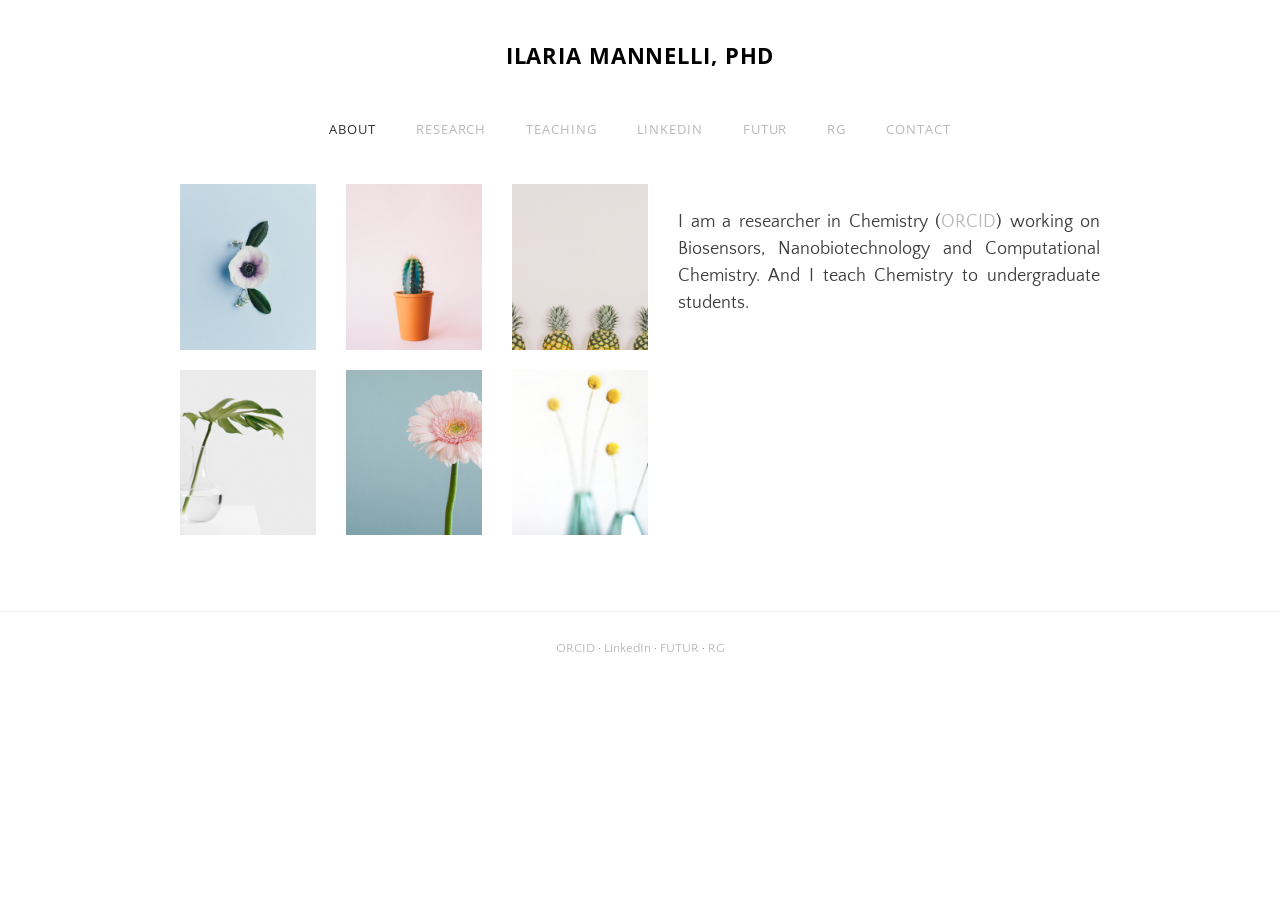
<file: index.html>
<!doctype html>
<html lang="en">
<head>
  <meta charset="utf-8">
  <meta name="viewport" content="width=device-width, initial-scale=1">
  <title>Ilaria Mannelli, PhD - About</title>
  <meta name="description" content="Ilaria Mannelli, researcher in Chemistry: biosensors, nanobiotechnology and computational chemistry.">
  <link rel="preconnect" href="https://fonts.googleapis.com">
  <link rel="preconnect" href="https://fonts.gstatic.com" crossorigin>
  <link href="https://fonts.googleapis.com/css2?family=Open+Sans:wght@400;700&family=Quattrocento:wght@400;700&family=Quattrocento+Sans:ital,wght@0,400;0,700;1,400&display=swap" rel="stylesheet">
  <link rel="stylesheet" href="style.css">
</head>
<body>
  <header class="site-header">
    <a class="site-title" href="index.html">Ilaria Mannelli, PhD</a>
    <nav>
      <ul class="nav">
          <li><a class="active" href="index.html">About</a></li>
          <li><a href="research.html">Research</a></li>
          <li><a href="teaching.html">Teaching</a></li>
          <li><a href="https://www.linkedin.com/in/ilaman">LinkedIn</a></li>
          <li><a href="https://futur.upc.edu/IlariaMannelli">FUTUR</a></li>
          <li><a href="https://www.researchgate.net/profile/Ilaria_Mannelli">RG</a></li>
          <li><a href="contact.html">Contact</a></li>
      </ul>
    </nav>
  </header>

  <main>
    <section class="about">
      <div class="col">
        <img src="images/1_1.png" alt="">
        <img src="images/4_1.png" alt="">
      </div>
      <div class="col">
        <img src="images/2_1.png" alt="">
        <img src="images/5_1.png" alt="">
      </div>
      <div class="col">
        <img src="images/3_1.png" alt="">
        <img src="images/6_2.png" alt="">
      </div>
      <p class="intro">I am a researcher in Chemistry (<a href="https://orcid.org/0000-0001-5322-839X">ORCID</a>)
        working on Biosensors, Nanobiotechnology and Computational Chemistry.
        And I teach Chemistry to undergraduate students.</p>
    </section>
  </main>

  <footer>
    <a href="https://orcid.org/0000-0001-5322-839X">ORCID</a> ·
    <a href="https://www.linkedin.com/in/ilaman">LinkedIn</a> ·
    <a href="https://futur.upc.edu/IlariaMannelli">FUTUR</a> ·
    <a href="https://www.researchgate.net/profile/Ilaria_Mannelli">RG</a>
  </footer>
</body>
</html>
</file>
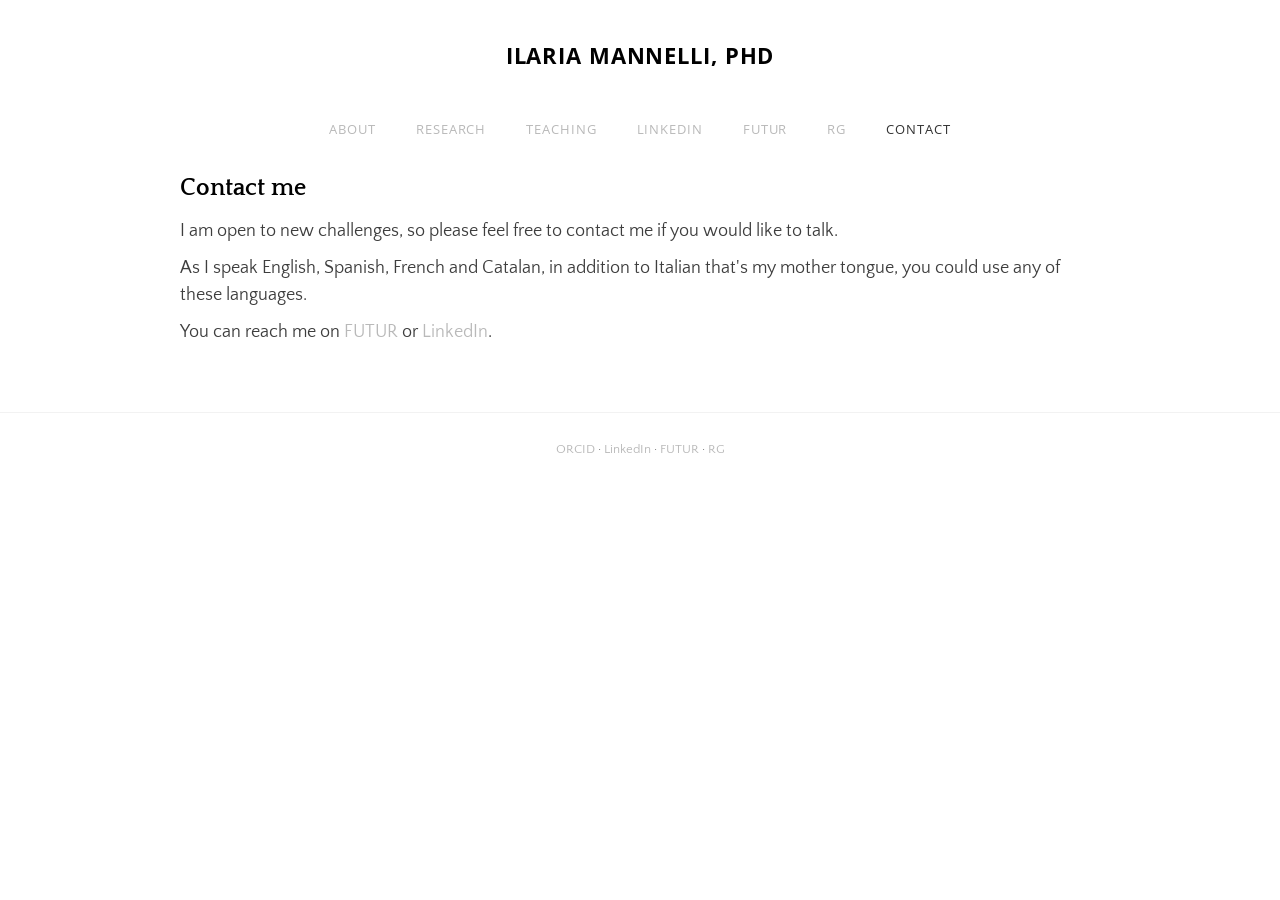
<file: contact.html>
<!doctype html>
<html lang="en">
<head>
  <meta charset="utf-8">
  <meta name="viewport" content="width=device-width, initial-scale=1">
  <title>Ilaria Mannelli, PhD - Contact</title>
  <meta name="description" content="Contact Ilaria Mannelli.">
  <link rel="preconnect" href="https://fonts.googleapis.com">
  <link rel="preconnect" href="https://fonts.gstatic.com" crossorigin>
  <link href="https://fonts.googleapis.com/css2?family=Open+Sans:wght@400;700&family=Quattrocento:wght@400;700&family=Quattrocento+Sans:ital,wght@0,400;0,700;1,400&display=swap" rel="stylesheet">
  <link rel="stylesheet" href="style.css">
</head>
<body>
  <header class="site-header">
    <a class="site-title" href="index.html">Ilaria Mannelli, PhD</a>
    <nav>
      <ul class="nav">
          <li><a href="index.html">About</a></li>
          <li><a href="research.html">Research</a></li>
          <li><a href="teaching.html">Teaching</a></li>
          <li><a href="https://www.linkedin.com/in/ilaman">LinkedIn</a></li>
          <li><a href="https://futur.upc.edu/IlariaMannelli">FUTUR</a></li>
          <li><a href="https://www.researchgate.net/profile/Ilaria_Mannelli">RG</a></li>
          <li><a class="active" href="contact.html">Contact</a></li>
      </ul>
    </nav>
  </header>

  <main>
    <section class="text">
      <h2>Contact me</h2>
      <p>I am open to new challenges, so please feel free to contact me if you would like to talk.</p>
      <p>As I speak English, Spanish, French and Catalan, in addition to Italian that's my mother tongue,
        you could use any of these languages.</p>
      <p>You can reach me on <a href="https://futur.upc.edu/IlariaMannelli">FUTUR</a>
        or <a href="https://www.linkedin.com/in/ilaman">LinkedIn</a>.</p>
    </section>
  </main>

  <footer>
    <a href="https://orcid.org/0000-0001-5322-839X">ORCID</a> ·
    <a href="https://www.linkedin.com/in/ilaman">LinkedIn</a> ·
    <a href="https://futur.upc.edu/IlariaMannelli">FUTUR</a> ·
    <a href="https://www.researchgate.net/profile/Ilaria_Mannelli">RG</a>
  </footer>
</body>
</html>
</file>
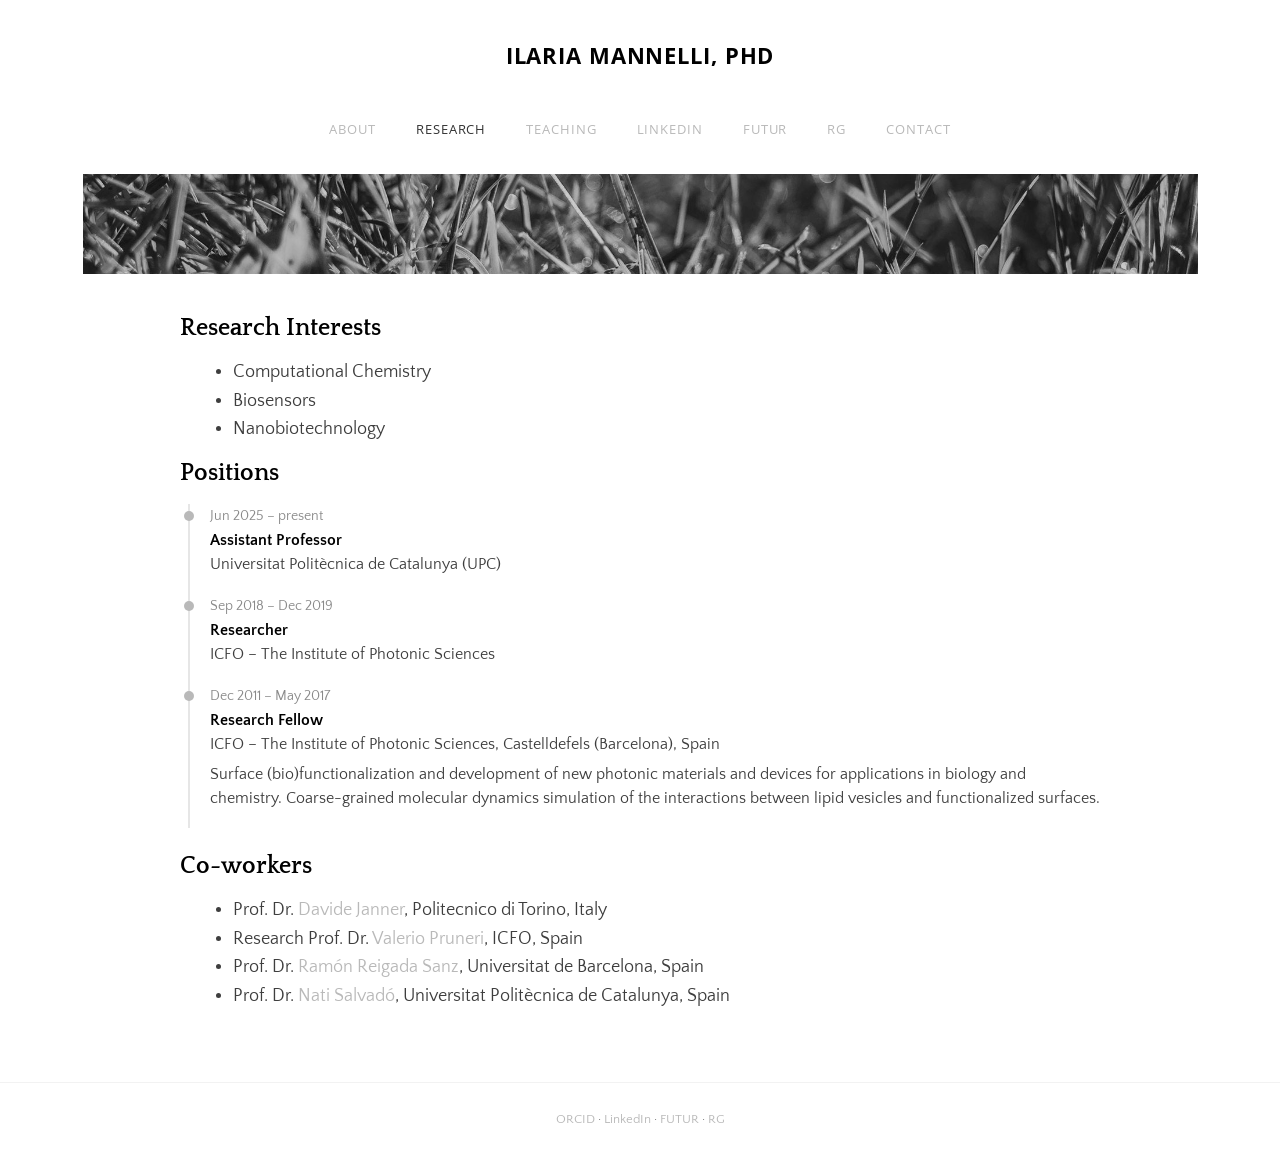
<file: research.html>
<!doctype html>
<html lang="en">
<head>
  <meta charset="utf-8">
  <meta name="viewport" content="width=device-width, initial-scale=1">
  <title>Ilaria Mannelli, PhD - Research</title>
  <meta name="description" content="Research interests and co-workers of Ilaria Mannelli.">
  <link rel="preconnect" href="https://fonts.googleapis.com">
  <link rel="preconnect" href="https://fonts.gstatic.com" crossorigin>
  <link href="https://fonts.googleapis.com/css2?family=Open+Sans:wght@400;700&family=Quattrocento:wght@400;700&family=Quattrocento+Sans:ital,wght@0,400;0,700;1,400&display=swap" rel="stylesheet">
  <link rel="stylesheet" href="style.css">
</head>
<body>
  <header class="site-header">
    <a class="site-title" href="index.html">Ilaria Mannelli, PhD</a>
    <nav>
      <ul class="nav">
          <li><a href="index.html">About</a></li>
          <li><a class="active" href="research.html">Research</a></li>
          <li><a href="teaching.html">Teaching</a></li>
          <li><a href="https://www.linkedin.com/in/ilaman">LinkedIn</a></li>
          <li><a href="https://futur.upc.edu/IlariaMannelli">FUTUR</a></li>
          <li><a href="https://www.researchgate.net/profile/Ilaria_Mannelli">RG</a></li>
          <li><a href="contact.html">Contact</a></li>
      </ul>
    </nav>
  </header>

  <div class="banner" style="background-image: url('images/header-research.jpg')"></div>

  <main>
    <section class="text">
      <h2>Research Interests</h2>
      <ul>
        <li>Computational Chemistry</li>
        <li>Biosensors</li>
        <li>Nanobiotechnology</li>
      </ul>

      <h2>Positions</h2>
      <ul class="timeline">
        <li>
          <span class="when">Jun 2025 – present</span>
          <strong>Assistant Professor</strong>
          <span class="where">Universitat Politècnica de Catalunya (UPC)</span>
          <!-- TODO: add current research group / research line at UPC -->
        </li>
        <li>
          <span class="when">Sep 2018 – Dec 2019</span>
          <strong>Researcher</strong>
          <span class="where">ICFO – The Institute of Photonic Sciences</span>
        </li>
        <li>
          <span class="when">Dec 2011 – May 2017</span>
          <strong>Research Fellow</strong>
          <span class="where">ICFO – The Institute of Photonic Sciences, Castelldefels (Barcelona), Spain</span>
          <p>Surface (bio)functionalization and development of new photonic materials and devices
            for applications in biology and chemistry. Coarse-grained molecular dynamics simulation
            of the interactions between lipid vesicles and functionalized surfaces.</p>
        </li>
      </ul>

      <h2>Co-workers</h2>
      <ul>
        <li>Prof. Dr. <a href="https://www.researchgate.net/profile/Davide_Janner">Davide Janner</a>, Politecnico di Torino, Italy</li>
        <li>Research Prof. Dr. <a href="https://www.icfo.eu/research/84-group-member-details?people_id=168&amp;gid=28">Valerio Pruneri</a>, ICFO, Spain</li>
        <li>Prof. Dr. <a href="http://www.ub.edu/socsam/cms/index.php/people/permanent-members/91-reigada-ramon">Ramón Reigada Sanz</a>, Universitat de Barcelona, Spain</li>
        <li>Prof. Dr. <a href="https://mmn.upc.edu/personal/salvado.php">Nati Salvadó</a>, Universitat Politècnica de Catalunya, Spain</li>
      </ul>
    </section>
  </main>

  <footer>
    <a href="https://orcid.org/0000-0001-5322-839X">ORCID</a> ·
    <a href="https://www.linkedin.com/in/ilaman">LinkedIn</a> ·
    <a href="https://futur.upc.edu/IlariaMannelli">FUTUR</a> ·
    <a href="https://www.researchgate.net/profile/Ilaria_Mannelli">RG</a>
  </footer>
</body>
</html>
</file>
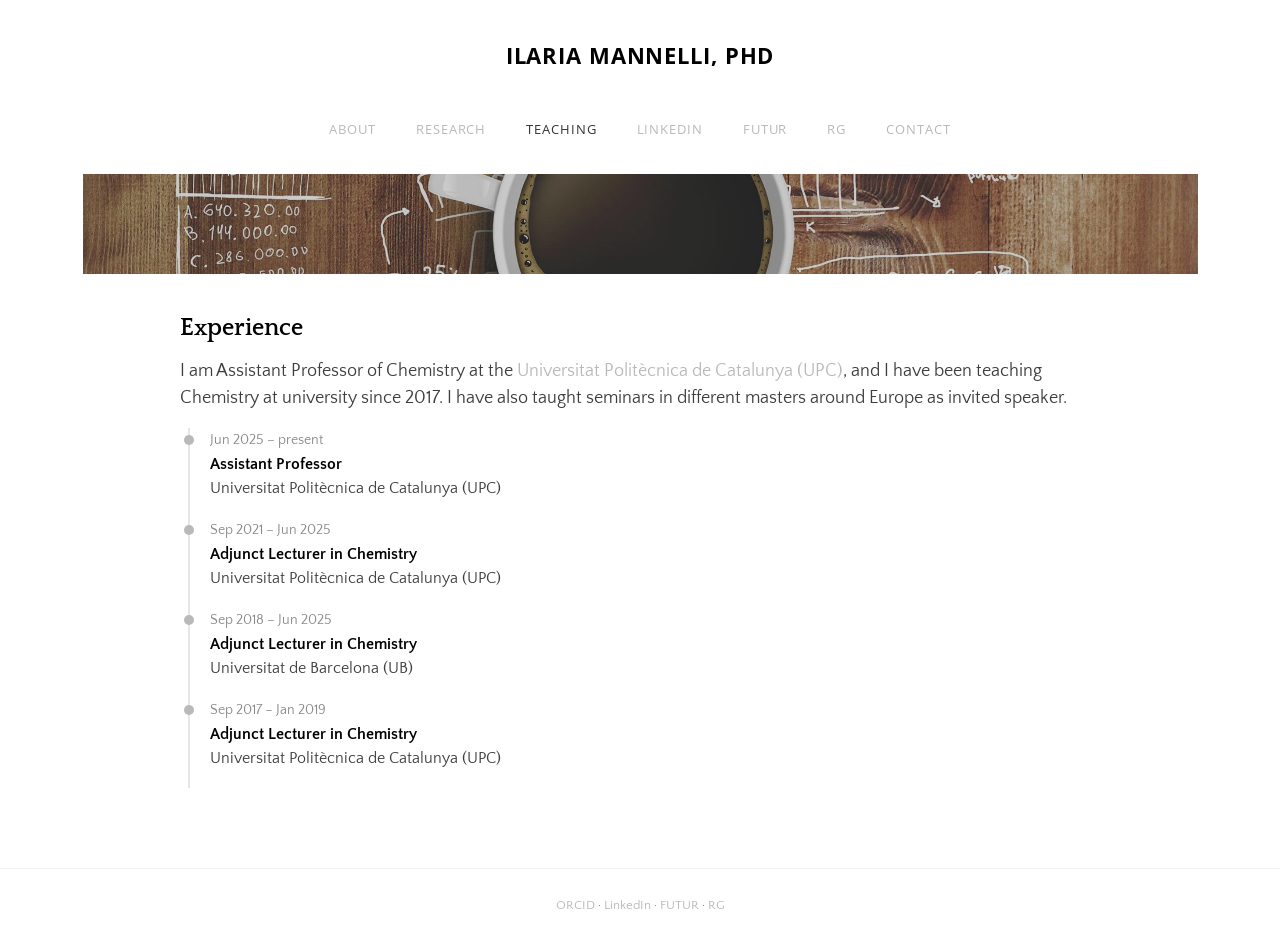
<file: teaching.html>
<!doctype html>
<html lang="en">
<head>
  <meta charset="utf-8">
  <meta name="viewport" content="width=device-width, initial-scale=1">
  <title>Ilaria Mannelli, PhD - Teaching</title>
  <meta name="description" content="Teaching experience of Ilaria Mannelli.">
  <link rel="preconnect" href="https://fonts.googleapis.com">
  <link rel="preconnect" href="https://fonts.gstatic.com" crossorigin>
  <link href="https://fonts.googleapis.com/css2?family=Open+Sans:wght@400;700&family=Quattrocento:wght@400;700&family=Quattrocento+Sans:ital,wght@0,400;0,700;1,400&display=swap" rel="stylesheet">
  <link rel="stylesheet" href="style.css">
</head>
<body>
  <header class="site-header">
    <a class="site-title" href="index.html">Ilaria Mannelli, PhD</a>
    <nav>
      <ul class="nav">
          <li><a href="index.html">About</a></li>
          <li><a href="research.html">Research</a></li>
          <li><a class="active" href="teaching.html">Teaching</a></li>
          <li><a href="https://www.linkedin.com/in/ilaman">LinkedIn</a></li>
          <li><a href="https://futur.upc.edu/IlariaMannelli">FUTUR</a></li>
          <li><a href="https://www.researchgate.net/profile/Ilaria_Mannelli">RG</a></li>
          <li><a href="contact.html">Contact</a></li>
      </ul>
    </nav>
  </header>

  <div class="banner" style="background-image: url('images/header-teaching.jpg')"></div>

  <main>
    <section class="text">
      <h2>Experience</h2>
      <p>I am Assistant Professor of Chemistry at the
        <a href="https://www.upc.edu">Universitat Politècnica de Catalunya (UPC)</a>,
        and I have been teaching Chemistry at university since 2017. I have also taught
        seminars in different masters around Europe as invited speaker.</p>

      <ul class="timeline">
        <li>
          <span class="when">Jun 2025 – present</span>
          <strong>Assistant Professor</strong>
          <span class="where">Universitat Politècnica de Catalunya (UPC)</span>
        </li>
        <li>
          <span class="when">Sep 2021 – Jun 2025</span>
          <strong>Adjunct Lecturer in Chemistry</strong>
          <span class="where">Universitat Politècnica de Catalunya (UPC)</span>
        </li>
        <li>
          <span class="when">Sep 2018 – Jun 2025</span>
          <strong>Adjunct Lecturer in Chemistry</strong>
          <span class="where">Universitat de Barcelona (UB)</span>
        </li>
        <li>
          <span class="when">Sep 2017 – Jan 2019</span>
          <strong>Adjunct Lecturer in Chemistry</strong>
          <span class="where">Universitat Politècnica de Catalunya (UPC)</span>
        </li>
      </ul>
    </section>
  </main>

  <footer>
    <a href="https://orcid.org/0000-0001-5322-839X">ORCID</a> ·
    <a href="https://www.linkedin.com/in/ilaman">LinkedIn</a> ·
    <a href="https://futur.upc.edu/IlariaMannelli">FUTUR</a> ·
    <a href="https://www.researchgate.net/profile/Ilaria_Mannelli">RG</a>
  </footer>
</body>
</html>
</file>
<file: style.css>
/* Styles based on the original Weebly "Cento" theme (light) */
:root {
  --bg: #ffffff;
  --text: #3e3e3e;
  --heading: #000000;
  --link: #b9b9b9;
  --link-hover: #333333;
  --border: #f2f2f2;
}

* { box-sizing: border-box; }

body {
  margin: 0;
  background: var(--bg);
  color: var(--text);
  font-family: "Quattrocento Sans", sans-serif;
  font-size: 16px;
  line-height: 25px;
  -webkit-font-smoothing: antialiased;
  -moz-osx-font-smoothing: grayscale;
}

a { color: var(--link); text-decoration: none; transition: color 300ms ease; }
a:hover { color: var(--link-hover); }

/* Header: centered title + menu */
.site-header { padding: 40px 16px 0; text-align: center; }
.site-title {
  display: block;
  margin-bottom: 35px;
  color: var(--heading);
  font-family: "Open Sans", sans-serif;
  font-size: 22px;
  font-weight: 700;
  letter-spacing: .04em;
  text-transform: uppercase;
  line-height: normal;
}
.site-title:hover { color: var(--heading); }
.nav {
  list-style: none;
  margin: 0;
  padding: 10px 0;
  display: flex;
  flex-wrap: wrap;
  justify-content: center;
}
.nav li { padding: 0 5px; }
.nav a {
  display: block;
  padding: 5px 15px;
  color: var(--link);
  font-family: "Open Sans", sans-serif;
  font-size: 13px;
  letter-spacing: .07em;
  line-height: 19px;
  text-transform: uppercase;
}
.nav a:hover, .nav a.active { color: var(--link-hover); }

/* Page banner (Research, Teaching) */
.banner {
  position: relative;
  max-width: 1115px;
  height: 100px;
  margin: 20px auto 0;
  background-position: center;
  background-size: cover;
  background-repeat: no-repeat;
}
.banner::before {
  content: "";
  position: absolute;
  inset: 0;
  background: rgba(0, 0, 0, .2);
}

/* Main content */
main { max-width: 960px; margin: 0 auto; padding: 20px 20px 56px; }
.banner + main { padding-top: 40px; }
p { margin: 0 0 10px; line-height: 1.5em; font-size: 18px; }
ul { font-size: 18px; line-height: 1.6em; }
h2 {
  margin: 0 0 15px;
  color: var(--heading);
  font-family: "Quattrocento", serif;
  font-size: 24px;
  font-weight: 700;
  line-height: 1.2em;
}
.text ul + h2, .text p + h2 { margin-top: 10px; }
.text ul { padding-left: 53px; margin: 0 0 15px; }

/* About: three image columns + intro text (as in the original page) */
.about {
  display: grid;
  grid-template-columns: 1fr 1fr 1fr 3.1fr;
  gap: 30px;
  align-items: start;
}
.about .col img { width: 100%; height: auto; display: block; margin: 10px 0 20px; }
.intro { margin: 35px 0 0; text-align: justify; }
@media (max-width: 760px) {
  .about { grid-template-columns: 1fr 1fr 1fr; gap: 12px; }
  .about .col img { margin: 0 0 12px; }
  .intro { grid-column: 1 / -1; margin-top: 8px; }
}

/* Experience timeline (Research, Teaching) */
.text .timeline { list-style: none; padding: 0 0 0 0; margin: 16px 0 24px 8px; border-left: 2px solid #e6e6e6; font-size: 16px; }
.timeline li { position: relative; padding: 0 0 18px 20px; line-height: 1.5em; }
.timeline li::before {
  content: "";
  position: absolute;
  left: -6px;
  top: 7px;
  width: 10px;
  height: 10px;
  border-radius: 50%;
  background: var(--link);
}
.timeline .when { display: block; font-size: 14px; color: #8a8a8a; }
.timeline strong { display: block; color: var(--heading); }
.timeline .where { display: block; }
.timeline p { margin: 6px 0 0; font-size: 16px; }

/* Footer */
footer {
  text-align: center;
  font-size: 13px;
  padding: 24px 16px;
  border-top: 1px solid var(--border);
}
</file>
